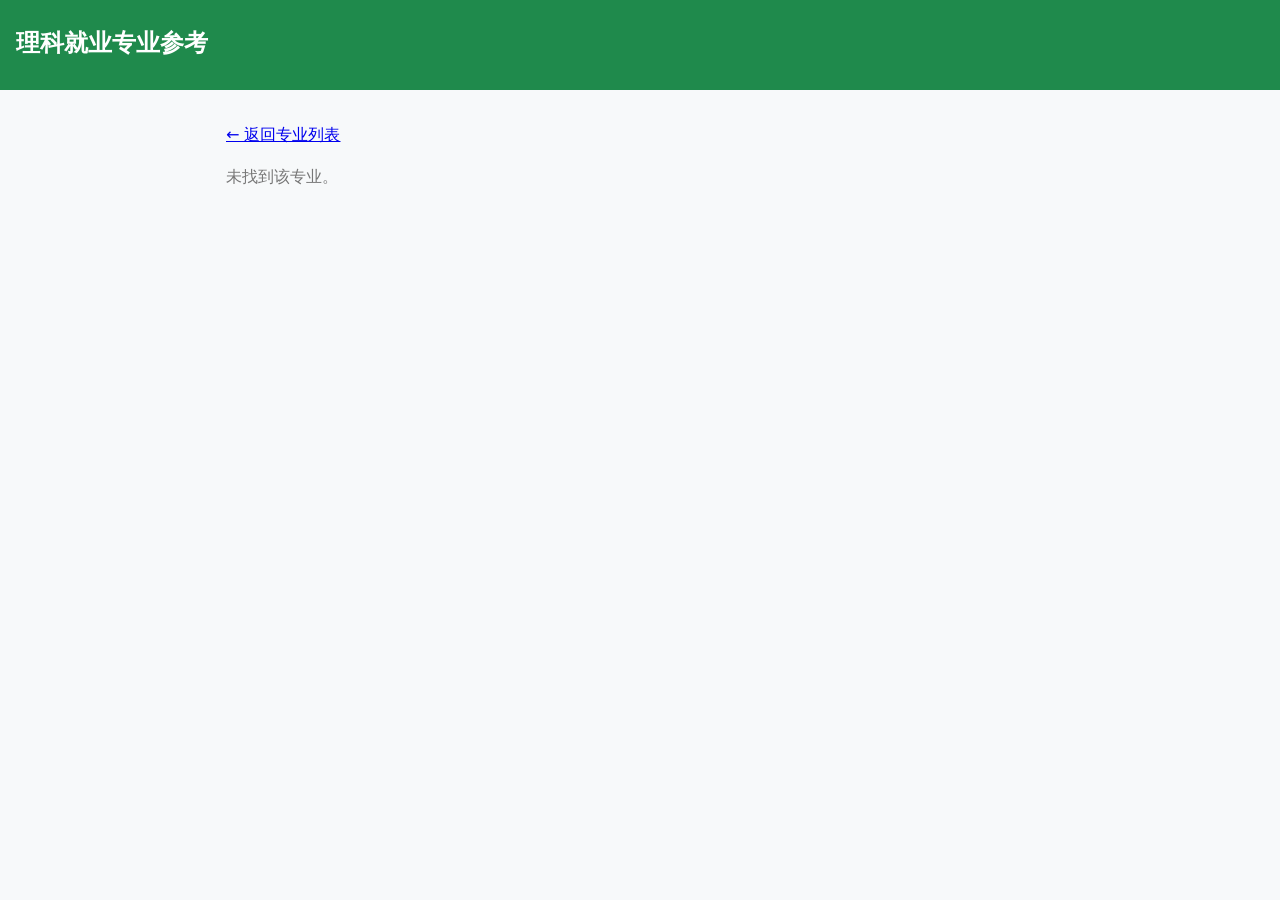
<file: major.html>
<!DOCTYPE html>
<html lang="zh-CN">
<head>
  <meta charset="UTF-8">
  <meta name="viewport" content="width=device-width, initial-scale=1.0">
  <title>专业详情 - 理科就业专业参考</title>
  <link rel="stylesheet" href="assets/style.css">
</head>
<body>
  <header class="site-header"><h1><a href="index.html" class="home-link">理科就业专业参考</a></h1></header>
  <main>
    <p><a href="majors.html">← 返回专业列表</a></p>
    <div id="detail">加载中…</div>
  </main>
  <script type="module">
    import { loadData, renderMajorDetail } from './assets/app.js';
    const id = new URLSearchParams(location.search).get('id');
    const [data, regional, policy, employment] = await Promise.all([
      loadData(),
      fetch('data/regional.json').then(r => r.json()).catch(() => null),
      fetch('data/policy-alignment.json').then(r => r.json()).catch(() => null),
      fetch('data/employment-rate.json').then(r => r.json()).catch(() => null),
    ]);
    const major = data.majors.find(m => m.id === id);
    renderMajorDetail(major, document.getElementById('detail'), { regional, policy, employment });
  </script>
</body>
</html>
</file>
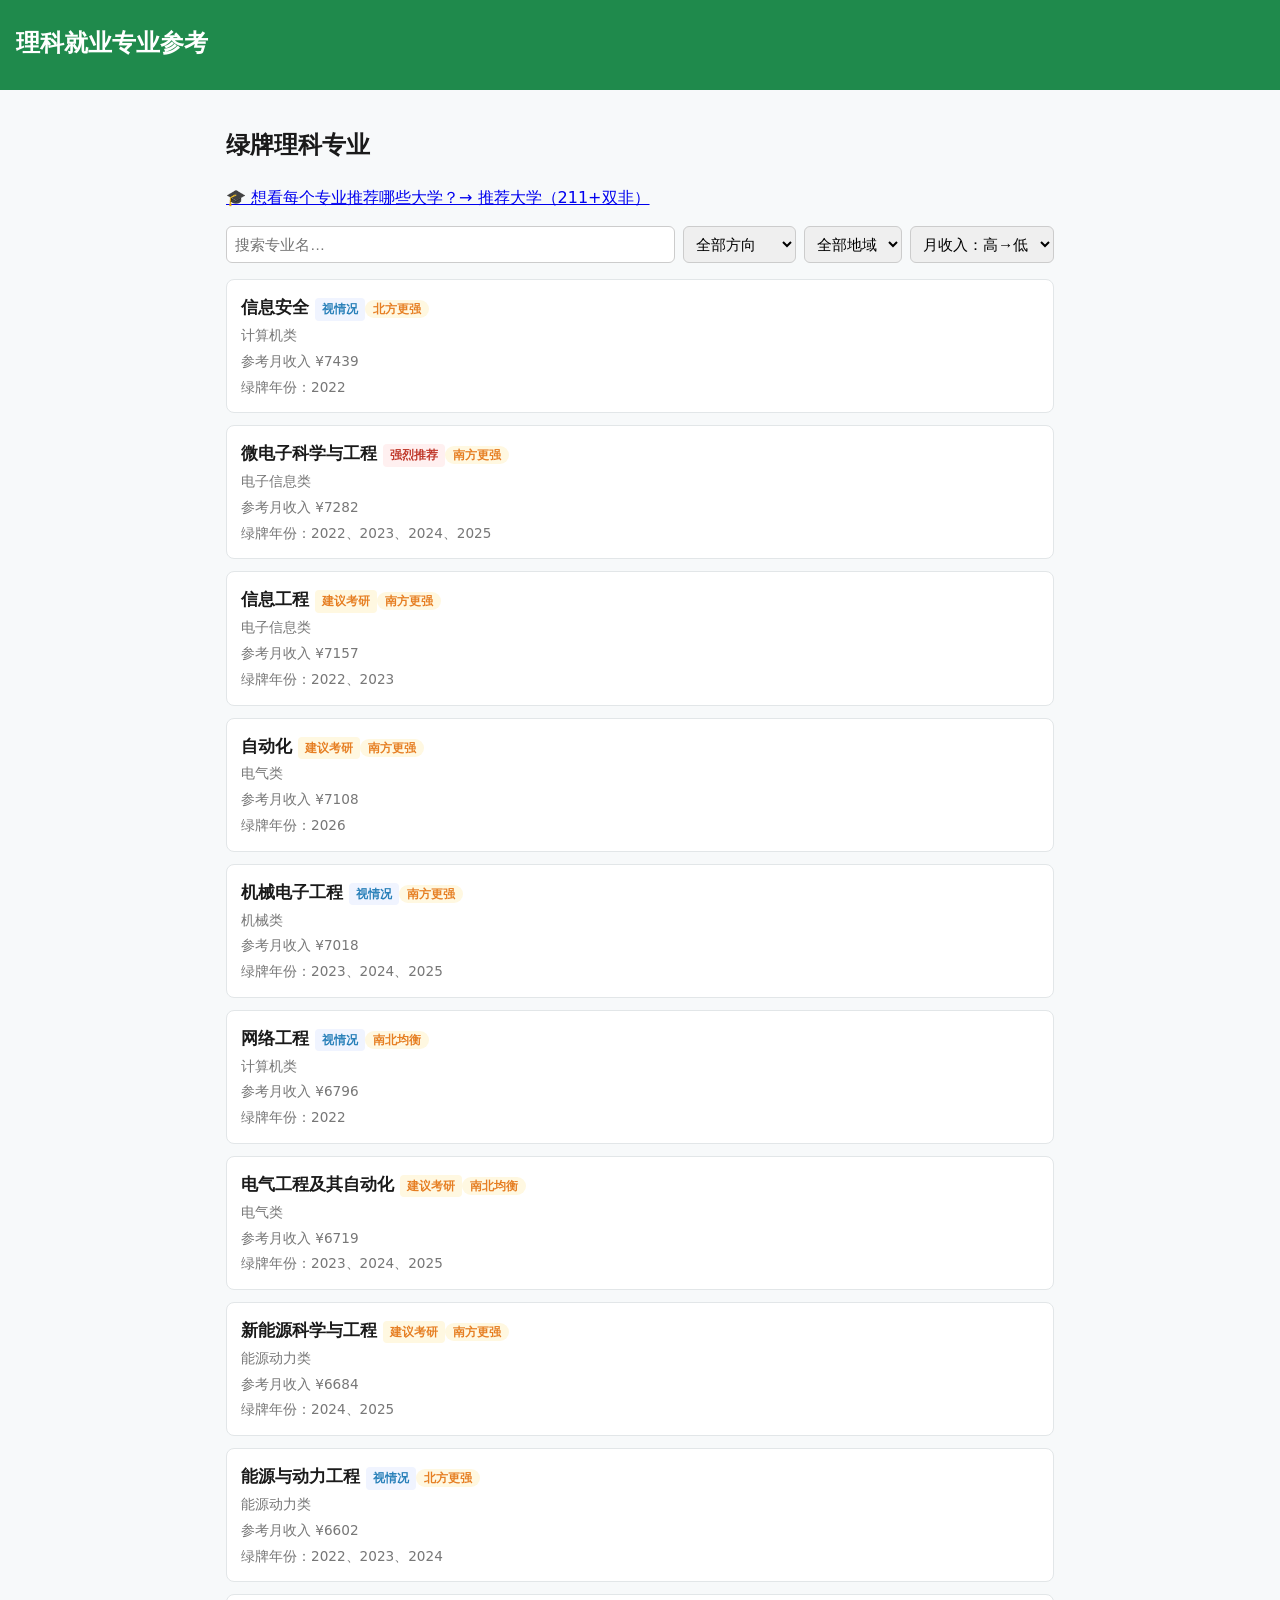
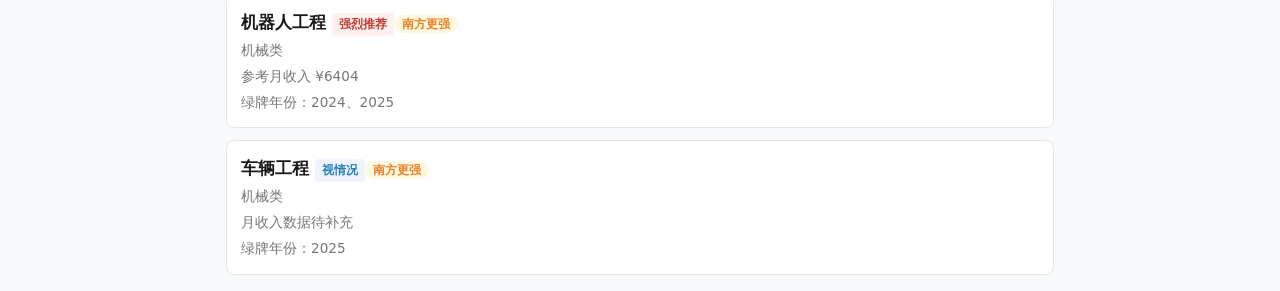
<file: majors.html>
<!DOCTYPE html>
<html lang="zh-CN">
<head>
  <meta charset="UTF-8">
  <meta name="viewport" content="width=device-width, initial-scale=1.0">
  <title>绿牌理科专业 - 理科就业专业参考</title>
  <link rel="stylesheet" href="assets/style.css">
</head>
<body>
  <header class="site-header"><h1><a href="index.html" class="home-link">理科就业专业参考</a></h1></header>
  <main>
    <h2>绿牌理科专业</h2>
    <p><a href="universities.html">🎓 想看每个专业推荐哪些大学？→ 推荐大学（211+双非）</a></p>
    <div class="controls">
      <input id="search" type="search" placeholder="搜索专业名…" aria-label="搜索专业">
      <select id="field-filter" aria-label="按方向筛选"><option value="">全部方向</option></select>
      <select id="region-filter" aria-label="按地域筛选">
        <option value="">全部地域</option>
        <option value="南方更强">南方优势</option>
        <option value="北方更强">北方优势</option>
        <option value="南北均衡">南北均衡</option>
      </select>
      <select id="sort" aria-label="排序">
        <option value="salary-desc">月收入：高→低</option>
        <option value="salary-asc">月收入：低→高</option>
        <option value="name">按专业名</option>
      </select>
    </div>
    <ul id="major-list" class="major-list"></ul>
  </main>
  <script type="module">
    import { loadData, renderMajorList } from './assets/app.js';
    const [data, regionalData] = await Promise.all([
      loadData(),
      fetch('data/regional.json').then(r => r.json()).catch(() => null),
    ]);
    renderMajorList(data.majors, {
      listEl: document.getElementById('major-list'),
      searchEl: document.getElementById('search'),
      fieldEl: document.getElementById('field-filter'),
      sortEl: document.getElementById('sort'),
      regionEl: document.getElementById('region-filter'),
    }, regionalData);
  </script>
</body>
</html>
</file>
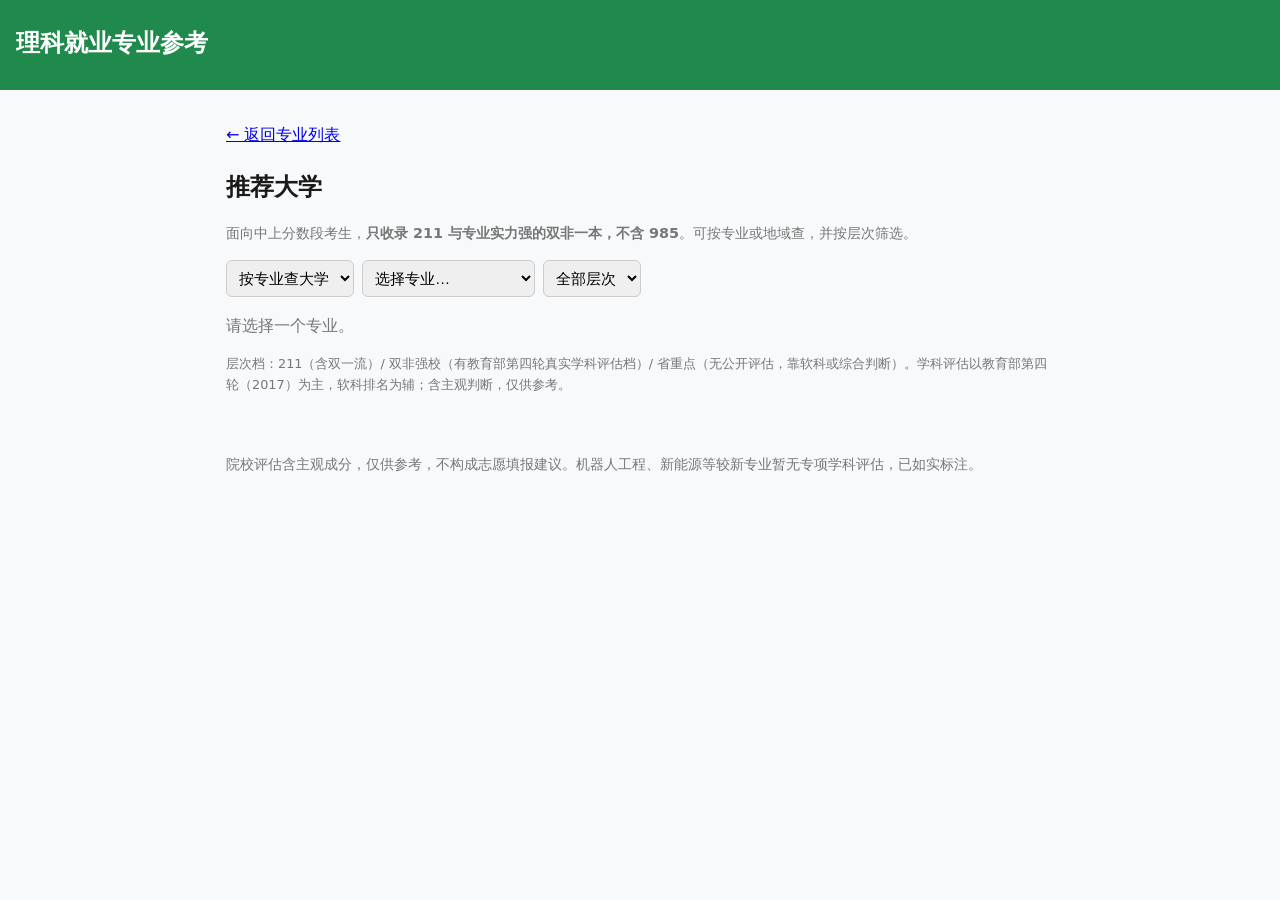
<file: universities.html>
<!DOCTYPE html>
<html lang="zh-CN">
<head>
  <meta charset="UTF-8">
  <meta name="viewport" content="width=device-width, initial-scale=1.0">
  <title>推荐大学 - 理科就业专业参考</title>
  <link rel="stylesheet" href="assets/style.css">
</head>
<body>
  <header class="site-header"><h1><a href="index.html" class="home-link">理科就业专业参考</a></h1></header>
  <main>
    <p><a href="majors.html">← 返回专业列表</a></p>
    <h2>推荐大学</h2>
    <p class="muted" style="font-size:.9rem;margin-top:-4px">
      面向中上分数段考生，<strong>只收录 211 与专业实力强的双非一本，不含 985</strong>。可按专业或地域查，并按层次筛选。
    </p>
    <div class="controls">
      <select id="uni-mode" aria-label="查询方式">
        <option value="major">按专业查大学</option>
        <option value="province">按地域查大学</option>
      </select>
      <select id="uni-major" aria-label="选择专业"><option value="">选择专业…</option></select>
      <select id="uni-province" aria-label="选择省市" style="display:none"><option value="">选择省/市…</option></select>
      <select id="uni-tier" aria-label="层次筛选">
        <option value="">全部层次</option>
        <option value="211">211</option>
        <option value="双非强校">双非强校</option>
        <option value="省重点">省重点</option>
      </select>
    </div>
    <h3 id="uni-title" class="uni-title"></h3>
    <ul id="uni-list" class="uni-list"><li class="muted">请选择一个专业。</li></ul>
    <p class="muted" style="font-size:.8rem;margin-top:16px">
      层次档：211（含双一流）/ 双非强校（有教育部第四轮真实学科评估档）/ 省重点（无公开评估，靠软科或综合判断）。学科评估以教育部第四轮（2017）为主，软科排名为辅；含主观判断，仅供参考。
    </p>
  </main>
  <footer class="site-footer">
    <p>院校评估含主观成分，仅供参考，不构成志愿填报建议。机器人工程、新能源等较新专业暂无专项学科评估，已如实标注。</p>
  </footer>
  <script type="module">
    import { loadData, renderUniversities } from './assets/app.js';
    const [data, uniData] = await Promise.all([
      loadData(),
      fetch('data/universities.json').then(r => r.json()),
    ]);
    renderUniversities(uniData, data.majors, {
      modeEl:     document.getElementById('uni-mode'),
      majorEl:    document.getElementById('uni-major'),
      provinceEl: document.getElementById('uni-province'),
      tierEl:     document.getElementById('uni-tier'),
      listEl:     document.getElementById('uni-list'),
      titleEl:    document.getElementById('uni-title'),
    });
  </script>
</body>
</html>
</file>
<file: assets/style.css>
:root { --accent: #1f8a4c; --bg: #f7f9fa; --fg: #1a1a1a; --muted: #777; }
* { box-sizing: border-box; }
body { margin: 0; font-family: system-ui, -apple-system, "PingFang SC", "Microsoft YaHei", sans-serif; color: var(--fg); background: var(--bg); line-height: 1.6; }
.site-header { background: var(--accent); color: #fff; padding: 24px 16px; }
.site-header h1 { margin: 0 0 4px; font-size: 1.5rem; }
.tagline { margin: 0; opacity: .9; font-size: .95rem; }
main { max-width: 860px; margin: 0 auto; padding: 16px; }
section { margin-bottom: 28px; }
.btn { display: inline-block; background: var(--accent); color: #fff; padding: 10px 18px; border-radius: 6px; text-decoration: none; }
.data-table { width: 100%; border-collapse: collapse; }
.data-table th, .data-table td { border: 1px solid #ddd; padding: 6px 10px; text-align: left; }
.muted { color: var(--muted); }
.site-footer { max-width: 860px; margin: 0 auto; padding: 16px; color: var(--muted); font-size: .85rem; }
@media (max-width: 600px) { .site-header h1 { font-size: 1.25rem; } main { padding: 12px; } }
.home-link { color: inherit; text-decoration: none; }
.controls { display: flex; gap: 8px; flex-wrap: wrap; margin-bottom: 16px; }
.controls input, .controls select { padding: 8px; border: 1px solid #ccc; border-radius: 6px; font-size: .95rem; }
.controls input { flex: 1; min-width: 160px; }
.major-list { list-style: none; padding: 0; margin: 0; display: grid; gap: 12px; }
.major-card a { display: grid; gap: 4px; padding: 14px; background: #fff; border: 1px solid #e2e6e8; border-radius: 8px; text-decoration: none; color: var(--fg); }
.major-card a:hover { border-color: var(--accent); }
.major-name { font-weight: 600; font-size: 1.05rem; }
.major-field, .major-salary, .major-green { font-size: .85rem; color: var(--muted); }
.major-meta { color: var(--muted); font-size: .9rem; }
.position-list { list-style: none; padding: 0; }
.position { background: #fff; border: 1px solid #e2e6e8; border-radius: 8px; padding: 12px; margin-bottom: 10px; }
.position-title { font-weight: 600; }
.position-detail { margin: 6px 0 0; }
.sources { font-size: .9rem; }
.src-type { color: var(--muted); }
.chart-note { font-size: .8rem; font-weight: 400; color: var(--muted); }
.chart-grid { display: grid; gap: 20px; grid-template-columns: 1fr 1fr; }
.chart-block { background: #fff; border: 1px solid #e2e6e8; border-radius: 8px; padding: 16px; }
.chart-block h3 { margin: 0 0 12px; font-size: 1rem; }
.chart-block--wide { grid-column: 1 / -1; }
.chart-canvas { width: 100%; height: 320px; }
.chart-canvas--tall { height: 400px; }
@media (max-width: 700px) { .chart-grid { grid-template-columns: 1fr; } .chart-canvas { height: 260px; } .chart-canvas--tall { height: 340px; } }

/* 考研标签 */
.pg-tag { display: inline-block; font-size: .72rem; font-weight: 600; padding: 2px 7px; border-radius: 4px; white-space: nowrap; }
.pg-tag--high  { background: #fff0f0; color: #c0392b; }
.pg-tag--mid   { background: #fff8e1; color: #e67e22; }
.pg-tag--neutral { background: #f0f4ff; color: #2980b9; }
.pg-tag--low   { background: #f0fff4; color: #27ae60; }
.pg-tag--lg    { font-size: .9rem; padding: 4px 12px; border-radius: 6px; }

/* 考研分析区块 */
.postgrad-section { background: #f9fafb; border: 1px solid #e2e6e8; border-radius: 8px; padding: 16px; margin-bottom: 20px; }
.postgrad-section h3 { margin: 0 0 12px; }
.pg-header { display: flex; align-items: flex-start; gap: 12px; margin-bottom: 14px; flex-wrap: wrap; }
.pg-reason { margin: 0; flex: 1; min-width: 200px; font-size: .9rem; }
.pg-stats { display: grid; grid-template-columns: repeat(4, 1fr); gap: 10px; margin-bottom: 12px; }
.pg-stat { background: #fff; border: 1px solid #e2e6e8; border-radius: 6px; padding: 10px; text-align: center; }
.pg-stat-label { display: block; font-size: .75rem; color: var(--muted); margin-bottom: 4px; }
.pg-stat-value { display: block; font-size: 1.05rem; font-weight: 600; }
.pg-stat-value--highlight { color: #1f8a4c; }
.pg-detail { margin: 6px 0; font-size: .9rem; }
@media (max-width: 600px) { .pg-stats { grid-template-columns: repeat(2, 1fr); } }

/* Top5 推荐卡片 */
.top5-grid { display: grid; gap: 16px; grid-template-columns: repeat(auto-fill, minmax(240px, 1fr)); margin-top: 16px; }
.top5-card { background: #fff; border: 1px solid #e2e6e8; border-radius: 10px; padding: 16px; display: flex; flex-direction: column; gap: 10px; text-decoration: none; color: var(--fg); transition: border-color .15s, box-shadow .15s; }
.top5-card:hover { border-color: var(--accent); box-shadow: 0 2px 8px rgba(31,138,76,.12); }
.top5-card--rank1 { border-color: var(--accent); border-width: 2px; }
.top5-rank { font-size: .75rem; font-weight: 700; color: var(--accent); letter-spacing: .04em; text-transform: uppercase; }
.top5-name { font-size: 1.1rem; font-weight: 700; margin: 0; }
.top5-tagline { font-size: .85rem; color: var(--muted); margin: 0; }
.top5-stats { display: flex; gap: 12px; flex-wrap: wrap; }
.top5-stat { display: flex; flex-direction: column; gap: 1px; }
.top5-stat-label { font-size: .72rem; color: var(--muted); }
.top5-stat-value { font-size: .92rem; font-weight: 600; }
.top5-tags { display: flex; gap: 6px; flex-wrap: wrap; }
.top5-tag { font-size: .72rem; font-weight: 600; padding: 2px 8px; border-radius: 20px; background: #e8f5ee; color: #1f8a4c; white-space: nowrap; }
.top5-tag--policy { background: #eef2ff; color: #3b5bdb; }
.top5-tag--region { background: #fff8e1; color: #e67e22; }
.top5-green-bar { display: flex; gap: 3px; align-items: center; }
.top5-green-dot { width: 10px; height: 10px; border-radius: 2px; }
.top5-green-dot--on  { background: var(--accent); }
.top5-green-dot--off { background: #e2e6e8; }
.top5-green-label { font-size: .72rem; color: var(--muted); margin-left: 4px; }
@media (max-width: 600px) { .top5-grid { grid-template-columns: 1fr; } }

/* 国家战略匹配 */
.policy-section { background: #f5f7ff; border: 1px solid #dde3f5; border-radius: 8px; padding: 16px; margin-bottom: 20px; }
.policy-section h3 { margin: 0 0 8px; }
.policy-list { list-style: none; padding: 0; margin: 0; display: grid; gap: 10px; }
.policy-item { background: #fff; border: 1px solid #e2e6e8; border-radius: 6px; padding: 10px 12px; }
.policy-head { display: flex; justify-content: space-between; align-items: baseline; gap: 8px; flex-wrap: wrap; }
.policy-name { font-weight: 600; font-size: .95rem; }
.policy-meta { font-size: .78rem; color: var(--muted); white-space: nowrap; }
.policy-relevance { margin: 6px 0 0; font-size: .88rem; }
.policy-note { margin: 4px 0 0; font-size: .78rem; }

/* 地域就业 */
.region-section { background: #fffdf5; border: 1px solid #f0e6c8; border-radius: 8px; padding: 16px; margin-bottom: 20px; }
.region-section h3 { margin: 0 0 12px; }
.region-subhead { margin: 14px 0 8px; font-size: .95rem; }
.region-strength { display: grid; gap: 8px; margin-bottom: 6px; }
.region-bar-row { display: flex; align-items: center; gap: 10px; }
.region-bar-label { width: 32px; font-size: .85rem; font-weight: 600; }
.region-bar-track { flex: 1; height: 14px; background: #eee; border-radius: 7px; overflow: hidden; }
.region-bar-fill { display: block; height: 100%; border-radius: 7px; }
.region-bar-fill--north { background: #3b82f6; }
.region-bar-fill--south { background: #1f8a4c; }
.region-bar-val { width: 30px; font-size: .8rem; color: var(--muted); text-align: right; }
.cluster-list { list-style: none; padding: 0; margin: 0; display: grid; gap: 8px; }
.cluster { background: #fff; border: 1px solid #e2e6e8; border-radius: 6px; padding: 10px 12px; }
.cluster-region { display: inline-block; font-weight: 600; font-size: .85rem; background: #fff8e1; color: #e67e22; padding: 1px 8px; border-radius: 4px; margin-right: 8px; }
.cluster-cities { font-size: .85rem; color: var(--fg); }
.cluster-note { margin: 6px 0 0; font-size: .82rem; color: var(--muted); }
.region-policy, .region-advice { margin-top: 12px; font-size: .88rem; }
.region-policy p, .region-advice p { margin: 6px 0; }
.emp-trend { margin: 8px 0 0; font-size: .9rem; }

/* 大学搜索页 */
.uni-title { margin: 16px 0 8px; font-size: 1.05rem; }
.uni-list { list-style: none; padding: 0; margin: 0; display: grid; gap: 12px; }
.uni-card { background: #fff; border: 1px solid #e2e6e8; border-radius: 8px; padding: 14px; }
.uni-head { display: flex; justify-content: space-between; align-items: baseline; gap: 8px; flex-wrap: wrap; }
.uni-name { font-weight: 700; font-size: 1.05rem; }
.uni-loc { font-size: .82rem; color: var(--muted); white-space: nowrap; }
.uni-major { margin: 4px 0 0; font-size: .85rem; color: var(--accent); font-weight: 600; }
.uni-tags { display: flex; gap: 6px; flex-wrap: wrap; margin: 8px 0; }
.uni-tier { font-size: .74rem; font-weight: 700; padding: 2px 9px; border-radius: 20px; }
.uni-tier--a { background: #e8f0ff; color: #2b5fd0; }
.uni-tier--b { background: #e8f5ee; color: #1f8a4c; }
.uni-tier--c { background: #f3f0fa; color: #7c5bd0; }
.uni-flag { font-size: .72rem; font-weight: 600; padding: 2px 8px; border-radius: 4px; }
.uni-flag--star { background: #fff4e0; color: #d68910; }
.uni-flag--new { background: #ffeef0; color: #c0392b; }
.uni-rank, .uni-note, .uni-partners { margin: 6px 0 0; font-size: .88rem; }
.uni-src { margin: 8px 0 0; font-size: .78rem; }
.uni-src a { color: var(--muted); }
</file>
